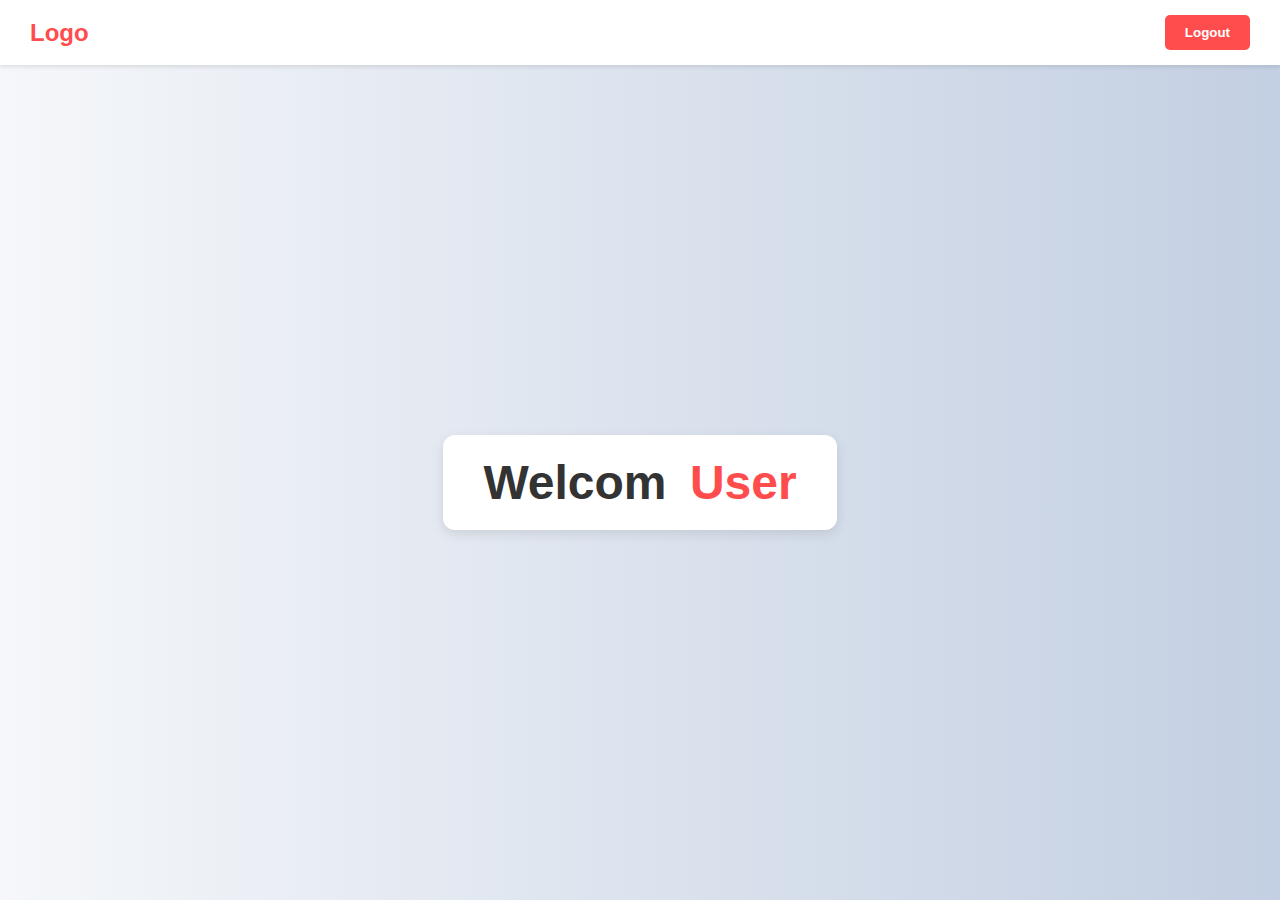
<file: home.html>
<!DOCTYPE html>
<html lang="en">
  <head>
    <meta charset="UTF-8" />
    <meta name="viewport" content="width=device-width, initial-scale=1" />
    <title>Home</title>
    <link rel="stylesheet" href="./assets/css/index-style.css" />
  </head>
  <body>
    <div class="navbar">
      <div class="logo">Logo</div>
      <button class="logout-btn">Logout</button>
    </div>

    <div class="content">
      <h2>Welcom <span class="username">User</span></h2>
    </div>

    <script src="./assets/js/main.js"></script>
  </body>
</html>
</file>
<file: assets/css/index-style.css>
* {
box-sizing: border-box;
margin: 0;
padding: 0;
}

body {
font-family: Arial, sans-serif;
background: linear-gradient(to right, #f5f7fa, #c3cfe2);
  height: 100vh;
  display: flex;
  flex-direction: column;
}

.navbar {
background-color: #ffffff;
padding: 15px 30px;
display: flex;
justify-content: space-between;
align-items: center;
box-shadow: 0 2px 4px rgba(0, 0, 0, 0.1);
}

.logo {
font-size: 24px;
font-weight: bold;
color: #ff4d4d;
}

.logout-btn {
background-color: #ff4d4d;
color: #fff;
border: none;
padding: 10px 20px;
border-radius: 5px;
cursor: pointer;
font-weight: bold;
transition: background-color 0.3s ease;
}

.logout-btn:hover {
background-color: #e60000;
}

.content {
    flex-grow: 1;
    display: flex;
    justify-content: center;
    align-items: center;
    font-size: 32px;
    color: #333;
    font-weight: bold;
  }
  
  .content h2 {
    background-color: white;
    padding: 20px 40px;
    border-radius: 12px;
    box-shadow: 0 4px 12px rgba(0, 0, 0, 0.1);
  }
  
  .username {
    color: #ff4d4d;
    margin-left: 10px;
    text-transform: capitalize;
  }
</file>
